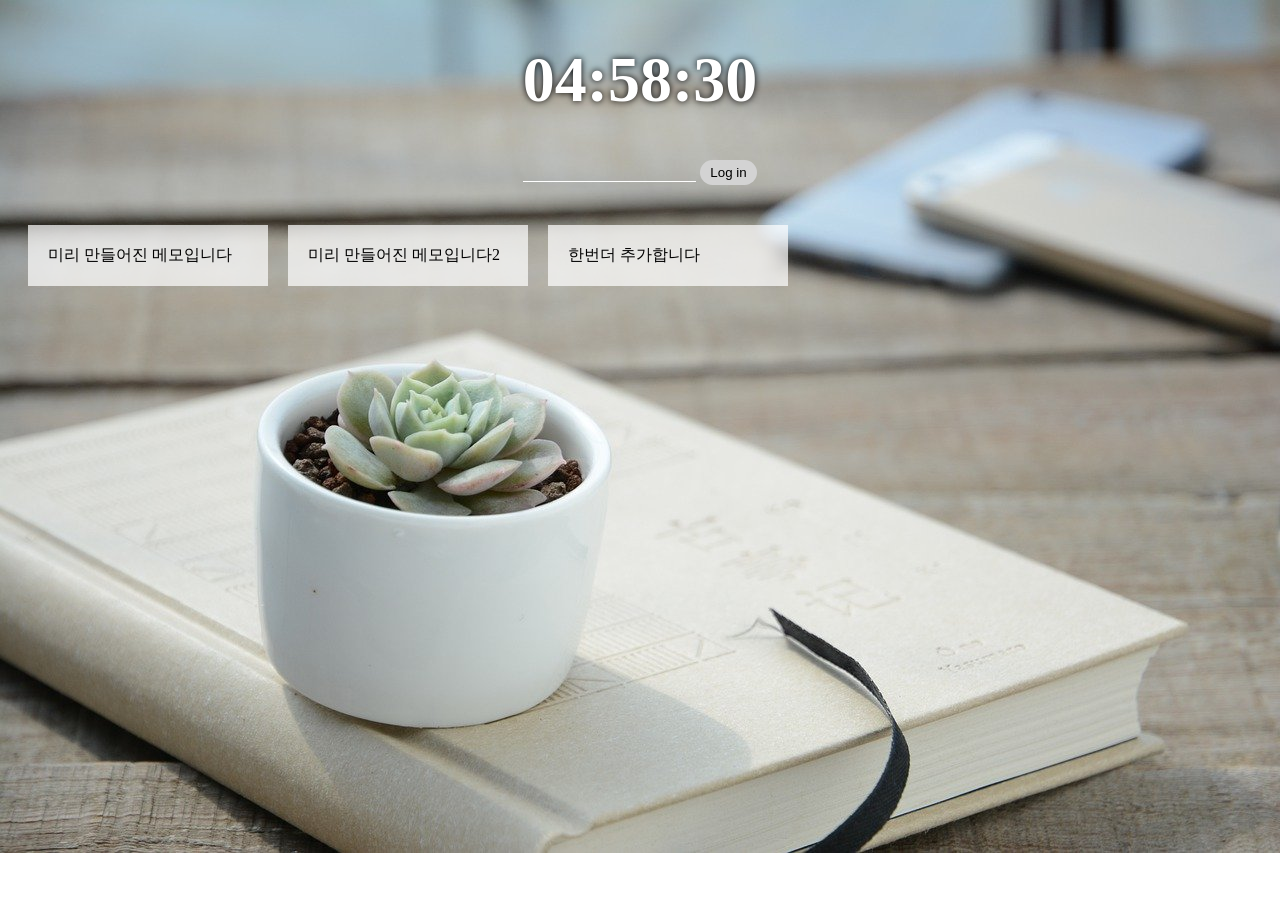
<file: JQuery-master(프로젝트,업다운게임)/미니프로젝트/index.html>
<!DOCTYPE html>
<html lang="en">
<head>
    <meta charset="UTF-8">
    <meta http-equiv="X-UA-Compatible" content="IE=edge">
    <meta name="viewport" content="width=device-width, initial-scale=1.0">
    <title>mini project</title>
    <link rel="stylesheet" href="./css/common.css">
    <script src="https://code.jquery.com/jquery-3.6.0.min.js" integrity="sha256-/xUj+3OJU5yExlq6GSYGSHk7tPXikynS7ogEvDej/m4=" crossorigin="anonymous"></script>

</head>
<body>
    <h1 id="clock">00:00:00</h1>
    <h1 id="greeting"></h1>

    <!-- 아이디 폼 -->
    <form id="login-form">
        <input type="text">
        <input type="submit" value="Log in">
    </form>

    <!-- 메모와 투두 폼 -->
    <form id="memo-form" class="hidden">
        <input type="text" placeholder="메모를 입력해주세요." required >
        <input type="submit" value="메모" >
        <input id="todo-button" type="button" value="투두">
    </form>

    <!-- 투두 보드 -->
    <ul class="todo" id="todo-board"></ul>
    <!-- 메모 보드 -->
    <div class="flex" id="memo-board"></div>

    <!-- body 아래 스트립트 시작-->
    <script src="./js/login.js"></script>
    <script src="./js/memo.js"></script>
    <script src="./js/background.js"> </script>
    <script src="./js/clock.js"></script>
    <script src="./js/todolist.js"></script>
</body>
</html>
</file>
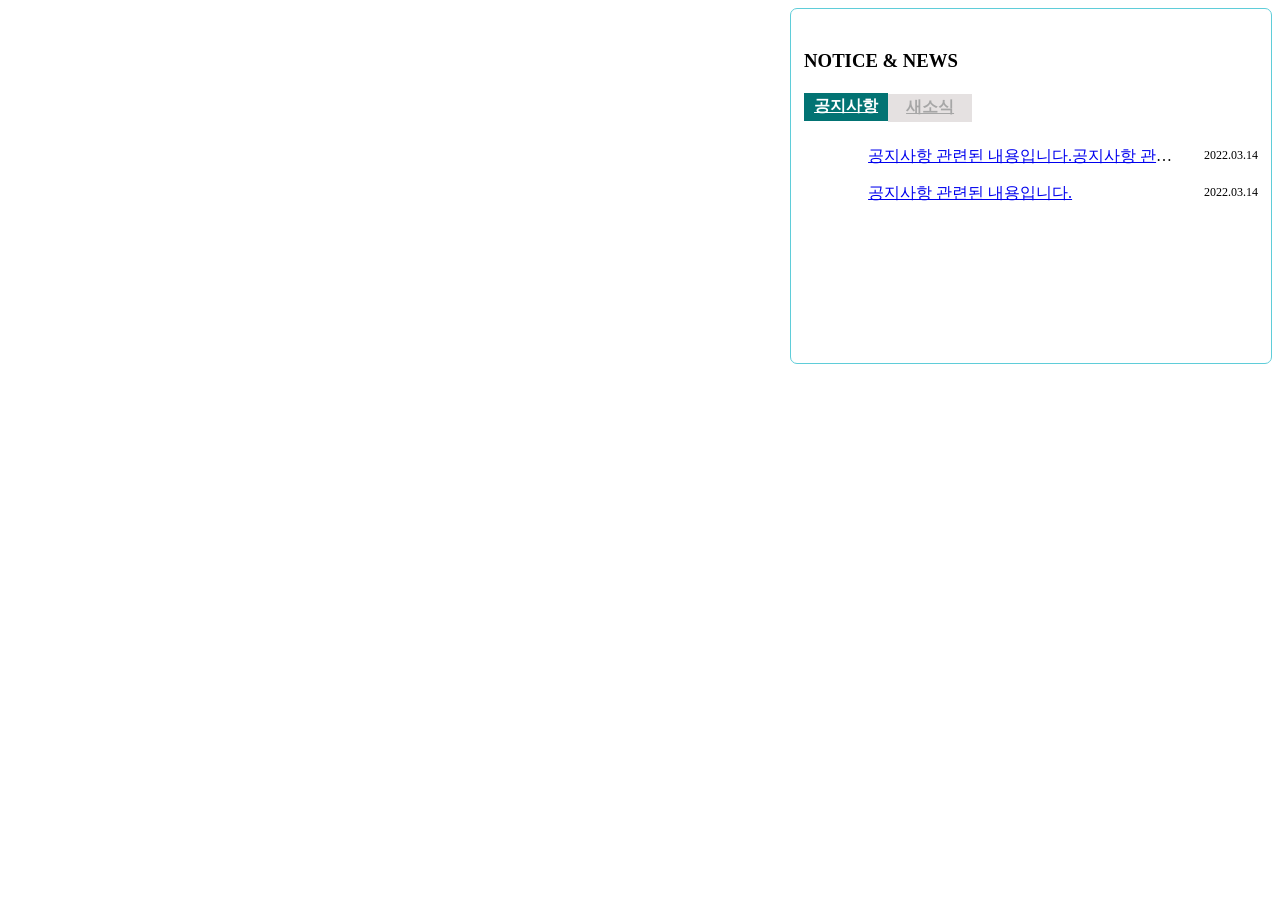
<file: JQ연습프로젝트(바,폰트,탭)/탭메뉴.html>
<!DOCTYPE html>
<html lang="en">
<head>
    <meta charset="UTF-8">
    <meta http-equiv="X-UA-Compatible" content="IE=edge">
    <meta name="viewport" content="width=device-width, initial-scale=1.0">
    <title>Document</title>
    <script src="https://code.jquery.com/jquery-3.6.0.min.js" integrity="sha256-/xUj+3OJU5yExlq6GSYGSHk7tPXikynS7ogEvDej/m4=" crossorigin="anonymous"></script>

    <style>
        /* 공지사항 섹션 */
        #notice_tab_wrap{
            width: 35.91269841269841%;/*362px*/
            height: 332px;
            border: 1px solid #5FCDD9;
            border-radius: 7px;
            background-color: #fff;
            position: relative;
            margin-bottom: 40px;
            float: right;
            padding: 22px 13px 0;
        }

        /* 공지사항 섹션 중 선택되지 않은 탭 */
        #notice_tab_wrap h4 a{
            background-color: #e5e1e1;
            color: #a6a6a6;
            text-align: center;
            width: 84px;
            height: 28px;
            line-height: 26px;
            display: inline-block;
        }

        /* 공지사항 섹션 선택된 탭*/
        #notice_tab_wrap h4 a.on{
            background-color: #027373;
            color: #fff;
        }

        /* 공지사항 섹션 버튼의 위치*/
        #notice_tab_wrap .tab_btn_1{
            margin-bottom: 15px;
        }
        #notice_tab_wrap .tab_btn_2{
            position: absolute;
            left: 97px;
            top: 64px;
        }

        /* 공지사항 섹션 증 내용*/
        #notice_tab_wrap li{
            height: 37px;
            line-height: 37px;
            position: relative;
            padding-left: 24px;
            padding-right: 70px;
            white-space: nowrap;
            overflow: hidden;
            text-overflow: ellipsis;
        }
        #notice_tab_wrap li span{
            position: absolute;
            top: 0;
            right: 0;
            font-size: 12px;
        }

        /* 공지사항 섹션 중 아무것도 적혀있지 않을 때 중앙 정렬*/
        #notice_tab_wrap .no_write{
            text-align: center;
        }
        #notice_tab_wrap .icon_more{
            position: absolute;
            top: 24px;
            right: 16px;
            color: #027373;
            font-size: 12px;
        }

        /* 공지사항 섹션 중 탭 컨테이너를 모두 숨김 */
        #notice_tab_wrap > div{
            display: none;
        }
        /* 공지사항 섹션 중 선택된 섹션 보임 */
        #notice_tab_wrap > div.tab_container_1{
            display: block;
        }

    </style>
</head>
<body>
    <!-- 공지사항 섹션 -->
    <section id="notice_tab_wrap" class="rounded">
        <h3 class="sec_tit_1">NOTICE &amp; NEWS</h3>
        
        <!--** 직접 작성할 공간 **-->
        <!-- 첫번째 탭 -->
        <h4 class="tab_btn_1"><a href="#" class="on">공지사항</a></h4>
        <div class="tab_container_1">
            <ul>
                <li><a href="#">공지사항 관련된 내용입니다.공지사항 관련된 내용입니다.공지사항 관련된 내용입니다.</a><span>2022.03.14</span></li>
                <li><a href="#">공지사항 관련된 내용입니다.</a><span>2022.03.14</span></li>
            </ul>
        </div>
        <!-- //첫번째 탭 -->

        <!-- 두번째 탭 -->
        <h4 class="tab_btn_2"><a href="#">새소식</a></h4>
        <div class="tab_container_2">
            <p class="no_write">등록된 내용이 없습니다.</p>
        </div>
        <!-- //두번째 탭 -->
    </section>
    <!-- //공지사항 섹션 -->


    <script>
    // 탭 메뉴 숨기기 및 활성화
    $("#notice_tab_wrap h4 a").on("click", tabmenu);
	function tabmenu(e) {
		/* 직접 작성할 공간 */
		e.preventDefault();
		const $ts = $(this); // a버튼
		const $next = $ts.parent().next(); //a버튼의 부모 h4의 형제인 div를 들고옴

		 // 현재 탭 컨테이너가 display가 none인지.
		if($next.is(":hidden")) {
			// 모든 버튼의 색을 회색으로 변경
			$("#notice_tab_wrap h4 a").removeClass("on");
			// 자신의 버튼을 활성화
			$ts.addClass("on");

			// 보이는 모든 div내용을 숨김
			$("#notice_tab_wrap > div:visible").hide();
			// 자신의 div내용 보임
			$next.show();
		}

	}
    </script>
</body>
</html>
</file>
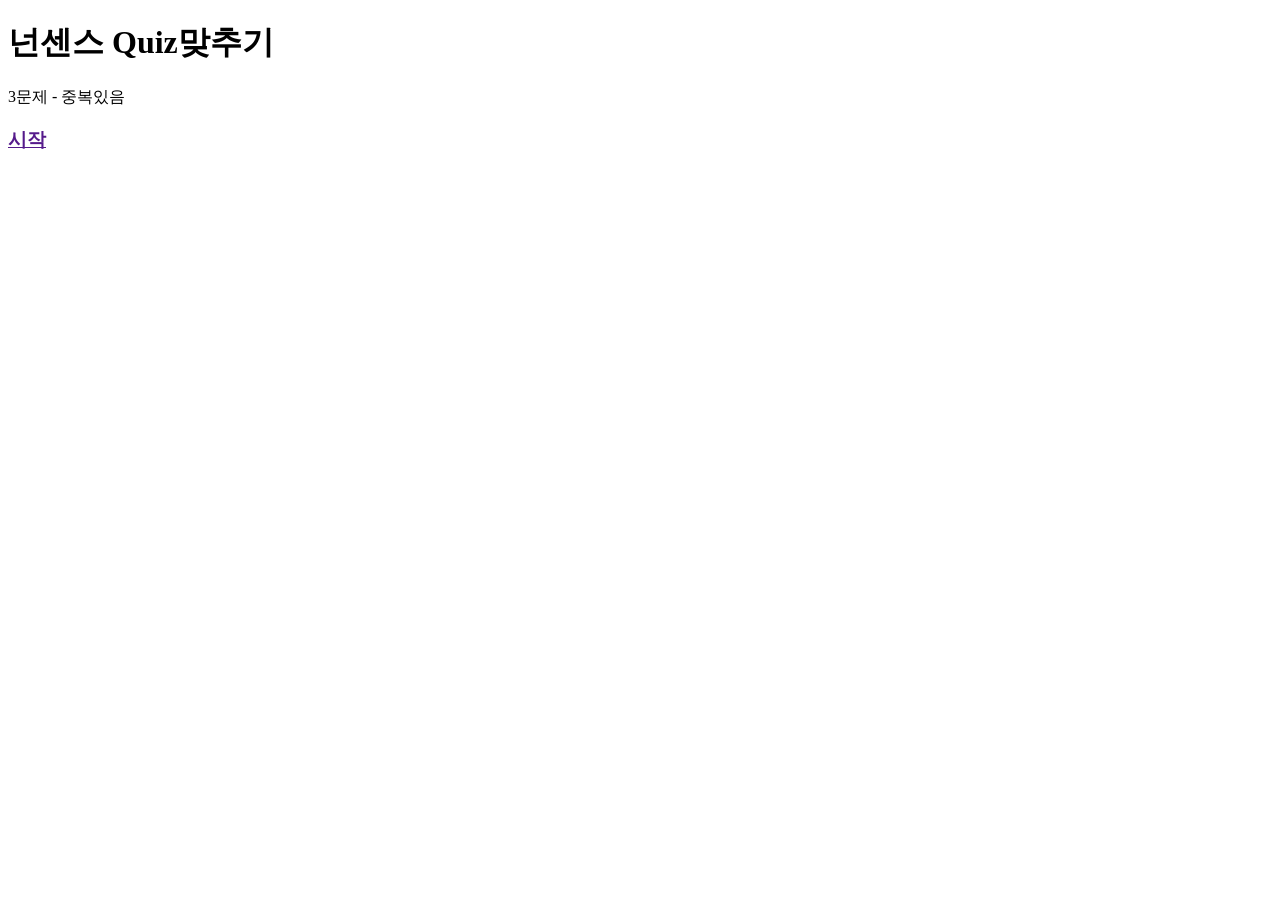
<file: 넌센스퀴즈/넌센스퀴즈.html>
<!DOCTYPE html>
<html lang="en">
<head>
    <meta charset="UTF-8">
    <meta http-equiv="X-UA-Compatible" content="IE=edge">
    <meta name="viewport" content="width=device-width, initial-scale=1.0">
    <title>Document</title>
    <script
    src="https://code.jquery.com/jquery-3.6.0.min.js"
    integrity="sha256-/xUj+3OJU5yExlq6GSYGSHk7tPXikynS7ogEvDej/m4="
    crossorigin="anonymous"></script>
</head>
<body>
    
    <h1>넌센스 Quiz맞추기</h1>
    <p>3문제 - 중복있음</p>
    <h3><a href="" id="start">시작</a></h3>  <!--a코드 새로고침 막아줘야함 / e.preventDefault();-->

    <h3 id="quiz"></h3>
    <!--form을 사용하게되면 submit이벤트 사용가능-->
    <form id="input_form" style="display: none;">
        <!--JQuery의 show,hide사용을 위해 display:none-->
        <input type="text">
    </form>
    <p id="score"></p>

    <script>
        //사용되는 변수들
        let score = 0;
        let count = 0; //문제를 몇번 풀었는지 확인하기 위함
        let randomnum = 0 //문제를 랜덤으로 출력하기 위한 숫자
        quizArray = [
            {quiz:"13+50",answer:"63"},
            {quiz:"10-3",answer:"7"},
            {quiz:"10-10",answer:"0"},
            {quiz:"0*39",answer:"0"},
            {quiz:"20*1",answer:"20"}
            ];

        //시작을 눌렀을때 입력란 보이기
        $("#start").on("click",function(e){
            e.preventDefault();
            $("#input_form").hide().slideDown();
            $("#input_form").children().first().focus();

            //시작버튼을 눌렀을때 출력되는 문제
            quizstart();
        });

        //submit이벤트 발생시 input값비교
        $("#input_form").on("submit",function(e){
            e.preventDefault();
            //랜덤퀴즈의 답을 가지고 옴
            const answer = quizArray[randomnum].answer;
            const $user = $("#input_form").children().first().val();
            //val() -> 선택 요소 텍스트값을 받아옴
            //.prop("value")

            //문제의 횟수를 증가
            count++;
            //답과 사용자값이 같다면 점수를 올림
            if($user == answer) {
                score++;
                $("#score").text(`${score}점입니다.`);
            }
            
            //퀴즈를 새로 내고, 입력값을 "" 넣어줌
            quizstart();
            $("#input_form").children().first().val("");

            //count가 3이라면 input_form을 숨기고 퀴즈 문제 "" 넣어줌
            if(count==3){
                $("#input_form").hide();
                $("#quiz").text("");
                count = 0;
                score = 0;
            }
        });

        function quizstart(){
            randomnum = Math.floor(Math.random()*quizArray.length)
            $("#quiz").text(quizArray[randomnum].quiz);
        }
    </script>
</body>
</html>
</file>
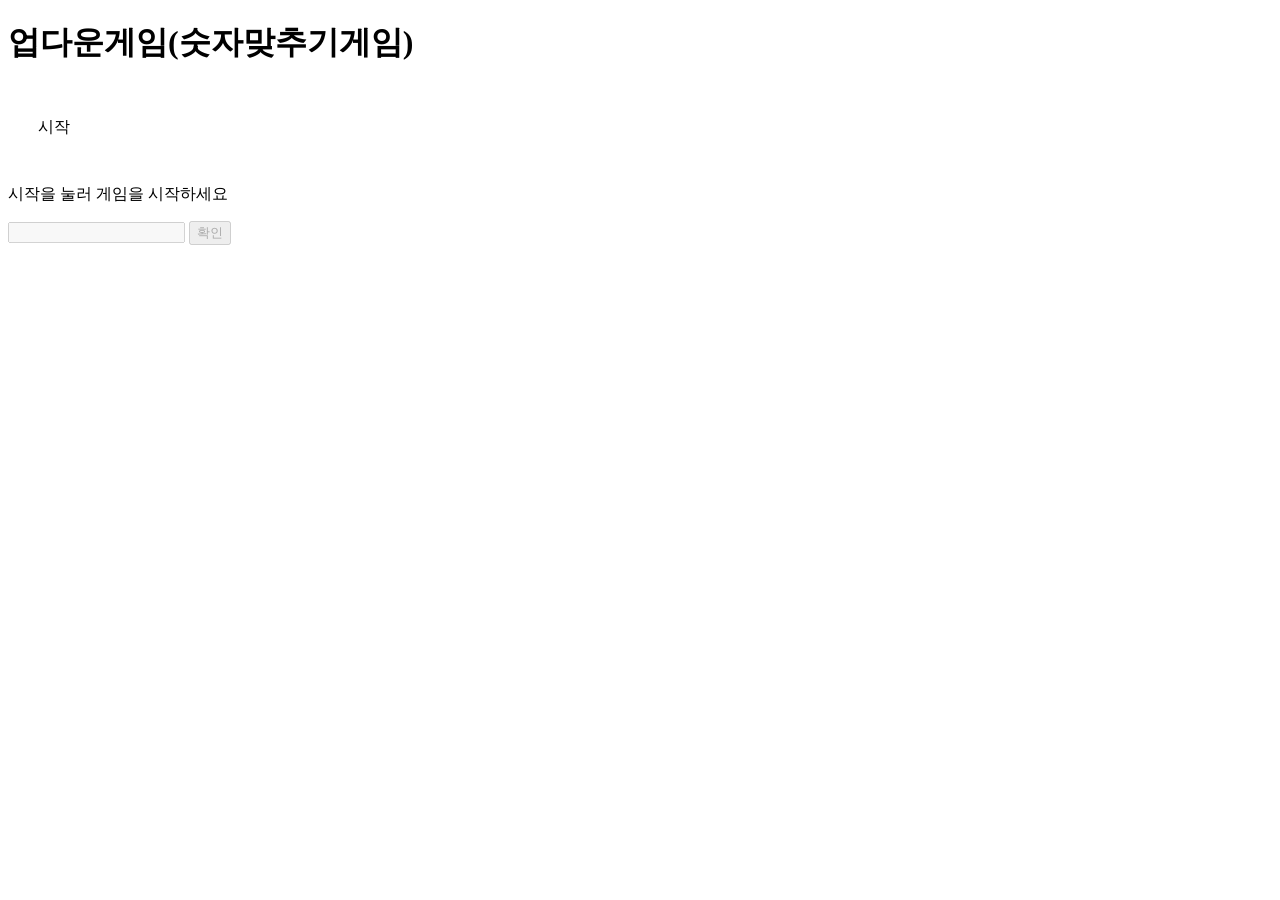
<file: 업다운게임2/이벤트실습2.html>
<!DOCTYPE html>
<html lang="en">
<head>
    <meta charset="UTF-8">
    <meta http-equiv="X-UA-Compatible" content="IE=edge">
    <meta name="viewport" content="width=device-width, initial-scale=1.0">
    <title>Document</title>
    <script
    src="https://code.jquery.com/jquery-3.6.0.min.js"
    integrity="sha256-/xUj+3OJU5yExlq6GSYGSHk7tPXikynS7ogEvDej/m4="
    crossorigin="anonymous"></script>
    
    <script src="./game.js"></script>
    
    <link rel="stylesheet" href="./game.css">
    
</head>
<body>
    <h1>업다운게임(숫자맞추기게임)</h1>
    <a id="start_button" > 시작 </a>
    <p id="explan">시작을 눌러 게임을 시작하세요</p>
    
    <form id="game_form">
        <input type="text" name="" id="user_num" required>
        <input id="check_button" type="submit" value="확인">
    </form>
    <p id="result"> </p>
    <ul id="log"></ul>
</body>
</html>
</file>
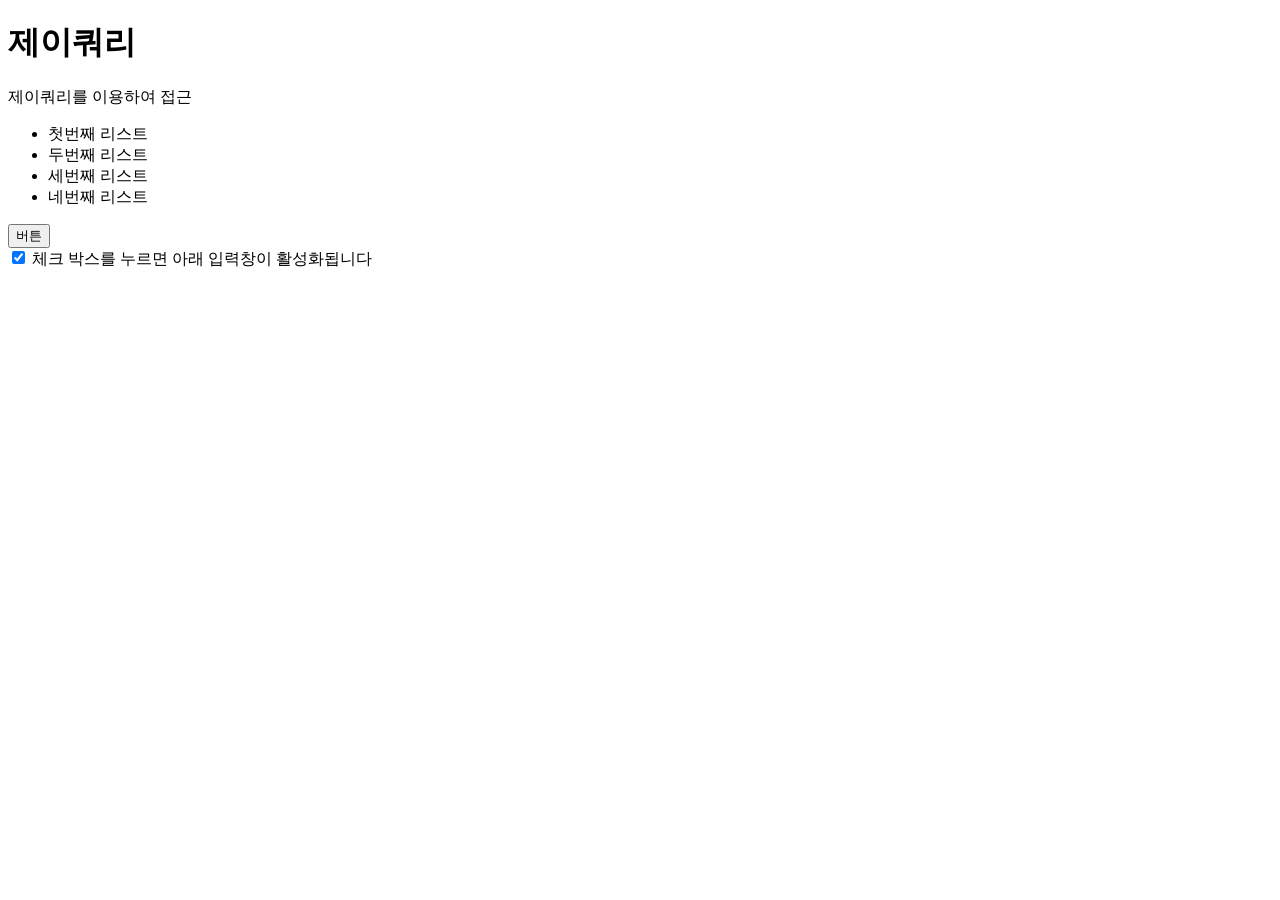
<file: JQuery-master(프로젝트,업다운게임)/section01/제이쿼리적용.html>
<!DOCTYPE html>
<html lang="en">
<head>
    <meta charset="UTF-8">
    <meta http-equiv="X-UA-Compatible" content="IE=edge">
    <meta name="viewport" content="width=device-width, initial-scale=1.0">
    <title>Document</title>
    <script src="https://code.jquery.com/jquery-3.6.0.min.js" integrity="sha256-/xUj+3OJU5yExlq6GSYGSHk7tPXikynS7ogEvDej/m4=" crossorigin="anonymous"></script>
    <link rel="stylesheet" href="common.css">
</head>
<body>
    <h1>제이쿼리</h1>
    <p>제이쿼리를 이용하여 접근</p>

    <ul>
        <li>첫번째 리스트</li>
        <li>두번째 리스트</li>
        <li id="li_id">세번째 리스트</li>
        <li>네번째 리스트</li>
    </ul>
    <button>버튼</button>

    <form id="form_id">
        <input type="checkbox" name="" id="text_check" checked>
        체크 박스를 누르면 아래 입력창이 활성화됩니다 <br>
        <input type="text" disabled="true" id="text_input" class="hidden">
    </form>


    <script>
        $(function() { // 문서준비 메소드
            $("p").on("click", function() { // 이벤트 메소드
                const p = $("p"); //제이쿼리 객체를 변수에 넣어서 사용가능

                $("p").css("color", "red").html("내용을 바꿉니다");
                
                //요소 내부 추가
                $("body").append($("<p>").text("새로만든p태그입니다"));
                
                //요소 외부 추가
                $("p:first").after($("<p>").text("새로만든p태그입니다"));

                $("p:last").remove();

                $("body").append($("h1").clone());

                // 동일하게 제이쿼리 메소드를 사용
                p.css("background-color","yellow"); 
            });
        });

        $("button").on("click", function(){
            //자식요소 탐색
            $("ul").children().first().css("color", "blue");
            //필터메소드를 이용한 탐색
            $("ul").children().filter(":last").css("color", "blue");
            //find 메소드를 이용한 자손 탐색
            $("ul").find("#li_id").css(
                { //css와 동일하게 값 입력
                    color : "yellow",
                    "background-color" : "blue"
                    // - 으로 두개의 단어가 연결된 스타일이름은
                    // "" 감싸서 사용을 하거나
                    // 첫번째 단어 뒤에 오는 첫 알파벳을 대문자로사용
                }
            );

            //css의 스타일 값에 접근
            console.log ( $("#li_id").css("background-color") );
        });
        
        $("#text_check").on("click", function(){
            console.log( $("#text_check").prop("checked") );
            // 하나의 자리에 
            // 값을 1개만 넣어줄 때는 "" 감싼 문자열로
            // 값을 여러개 넣어줄 때는  {} 감싼 객체로 { 변수명 : 값/메소드 , }
            if ( $("#text_check").prop("checked") ) { // 체크되었을때 true
                // 체크되었을때
                $("#text_input").prop({ // prop과 attr를 통해 속성 접근
                    disabled : false
                }).removeClass("hidden"); //class제거
                $("#text_input").attr("title","체크박스가 보입니다");
            }
            else {
                //체크가 안되었을때
                $("#text_input").prop("disabled", "true").addClass("hidden"); // class추가
                $("#text_input").removeAttr("title");
            }

            $("h1").toggleClass("color");
        });


    </script>
</body>
</html>
</file>
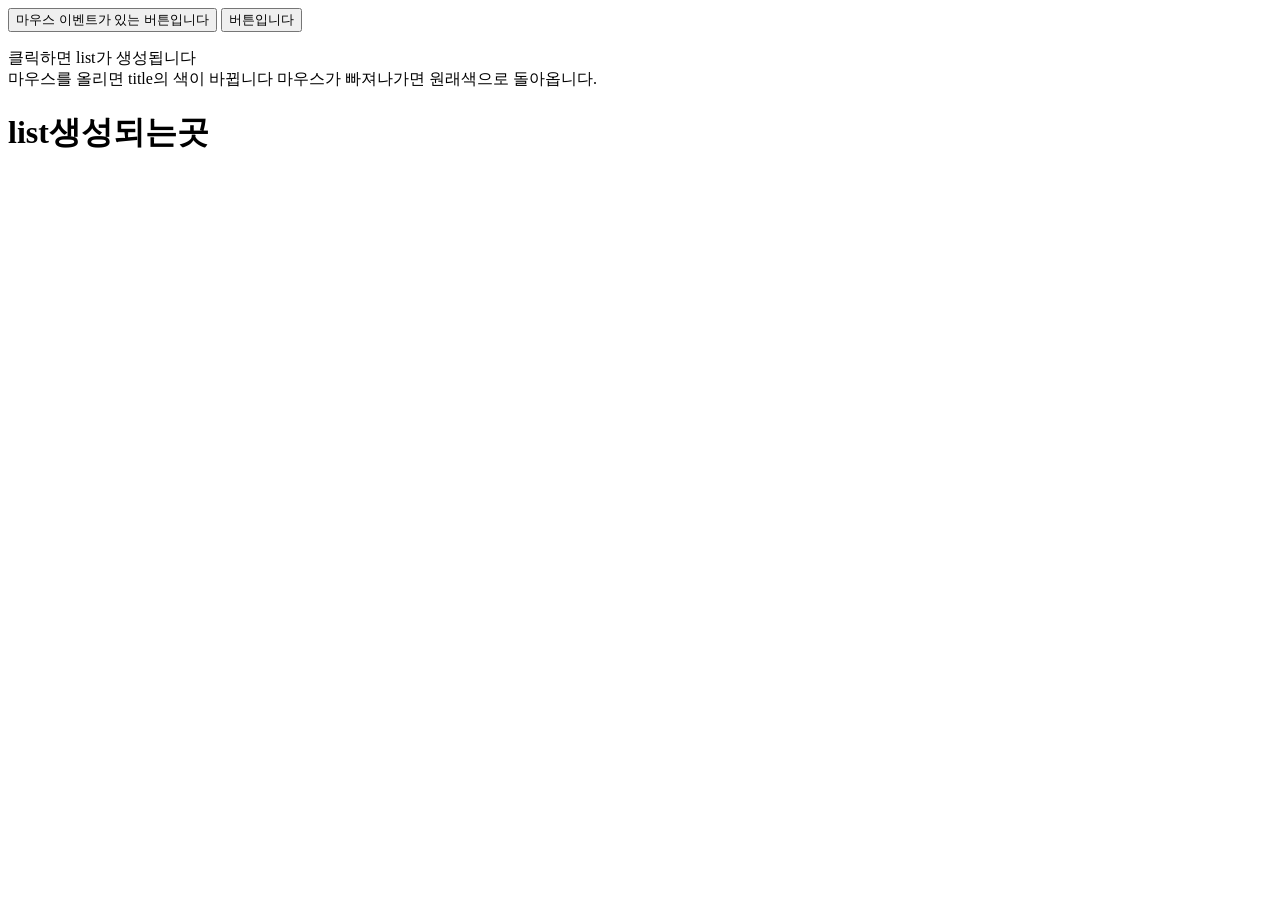
<file: JQuery-master(프로젝트,업다운게임)/section02/마우스이벤트.html>
<!DOCTYPE html>
<html lang="en">
<head>
    <meta charset="UTF-8">
    <meta http-equiv="X-UA-Compatible" content="IE=edge">
    <meta name="viewport" content="width=device-width, initial-scale=1.0">
    <title>Document</title>
    <script src="https://code.jquery.com/jquery-3.6.0.min.js" integrity="sha256-/xUj+3OJU5yExlq6GSYGSHk7tPXikynS7ogEvDej/m4=" crossorigin="anonymous"></script>

</head>
<body>
    <button id="mouse"> 마우스 이벤트가 있는 버튼입니다</button>

    <button id="button"> 버튼입니다</button>
    <p> 
        클릭하면 list가 생성됩니다 <br>
        마우스를 올리면 title의 색이 바뀝니다 마우스가 빠져나가면 원래색으로 돌아옵니다.
    </p>
    <h1 id="title">list생성되는곳</h1>
    <ul id="list"></ul>


    <script>
        $("#mouse").on({
            // click, mouseenter 사용가능
            dblclick : function() {
                $("body").append("마우스를 더블클릭했습니다<br>")
            },
            mouseleave : function() {
                $("body").append("마우스가 버튼에서 떠났습니다<br>");
            }
        });

        $("#button").on({
            click : function(){
                $("ul").append($("<li>새로운 리스트가 생성되었습니다</li>"));
                $("ul").append($("<li>").append("새로운 리스트가 생성되었습니다"));
            },
            mouseenter : function() {
                $("#title").css("color","red");
            },
            mouseleave : function() {
                $("#title").css("color", "black");
            }
        });
    </script>
</body>
</html>
</file>
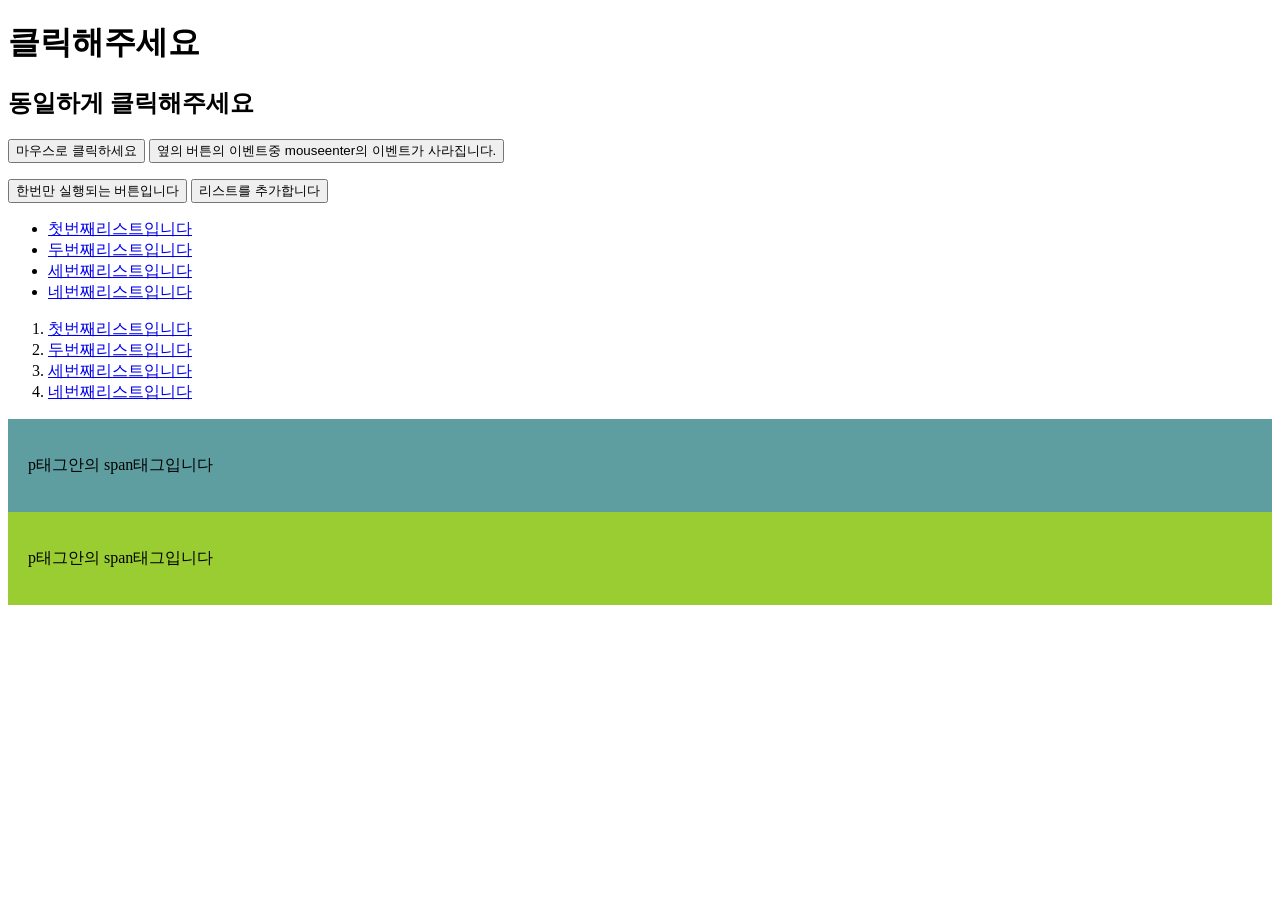
<file: JQuery-master(프로젝트,업다운게임)/section02/이벤트.html>
<!DOCTYPE html>
<html lang="en">
<head>
    <meta charset="UTF-8">
    <meta http-equiv="X-UA-Compatible" content="IE=edge">
    <meta name="viewport" content="width=device-width, initial-scale=1.0">
    <script src="https://code.jquery.com/jquery-3.6.0.min.js" integrity="sha256-/xUj+3OJU5yExlq6GSYGSHk7tPXikynS7ogEvDej/m4=" crossorigin="anonymous"></script>
    <title>Document</title>
</head>
<body>
    <h1>클릭해주세요</h1>
    <h2>동일하게 클릭해주세요</h2>

    <button id="multi_button">마우스로 클릭하세요</button>
    <button id="delete_event">옆의 버튼의 이벤트중 mouseenter의 이벤트가 사라집니다.</button>
    <p id="text"></p>

    <button id="one_button">한번만 실행되는 버튼입니다</button>

    <button id="list_add">리스트를 추가합니다</button>

    <ul>
        <li><a href="#">첫번째리스트입니다</a></li>
        <li><a href="#">두번째리스트입니다</a></li>
        <li><a href="#">세번째리스트입니다</a></li>
        <li><a href="#">네번째리스트입니다</a></li>
    </ul>

    <ol>
        <li><a href="#">첫번째리스트입니다</a></li>
        <li><a href="#">두번째리스트입니다</a></li>
        <li><a href="#">세번째리스트입니다</a></li>
        <li><a href="#">네번째리스트입니다</a></li>
    </ol>

    <div class="outbox" style="background-color: cadetblue; padding: 20px;">
        <p id="p">p태그안의 <span id="span">span태그</span>입니다</p>
    </div>

    <div class="outbox_capture" style="background-color: yellowgreen; padding: 20px;">
        <p id="p_capture">p태그안의 <span id="span_capture">span태그</span>입니다</p>
    </div>

    <!--스트립트-->
    <script>

        $("h1, h2").on("click", function() {
            //this는 현재 이벤트가 일어난 요소
            //현재 선택된 요소
            $(this).css("color","red");
        });

        $("#multi_button").on({
            // 여러개의 이벤트 핸들러를 실행할 수 있다
            // 형태는 자바스크립트의 객체.
            click : function() {
                $("#text").text("마우스를 클릭했습니다")
            },
            mouseenter : function() {
                $("#text").append("마우스가 버튼 위로 올라왔습니다<br>")
            }
        });

        //one 메소드를 사용하면 이벤트가 한번만 실행된다.
        $("#one_button").one("click", function() {
            $(this).append("한번만 실행되는 이벤트입니다")
        });

        $("#delete_event").on("click", function(){
            //off메소드를 사용하면 이벤트를 제거할 수 있다.
            $("#multi_button").off("mouseenter");
        } );

        //a태그에 직접 접근하여 이벤트생성
        $("ul li a").on("click", function(e){
            e.preventDefault();
            $(this).text("실행되지않습니다");
        });

        //ol의 이벤트 위임을 통해서 생성된 a태그에도 이벤트가 실행된다.
        $("ol").on("click","a", function(e){
            e.preventDefault();
            $(this).text("실행되지않습니다");
        });

        $("#list_add").on("click", function(){
            $("ul").append("<li><a href='#'>추가된리스트입니다</a></li>")
            $("ol").append("<li><a href='#'>추가된리스트입니다</a></li>")
        });


        // 이벤트 전파방식 - 버블링과 캡처링
        // 이벤트 버블링 - 기본, 제이쿼리
        // 이벤트요소를 찾은 후에 위로 올라가면서 동일한 이벤트가 있다면 실행
        $(".outbox").on("click", function() {
            $("body").append("outbox가 클릭되었습니다<br>");
        });
        $("#p").on("click", function() {
            $("body").append("p가 클릭되었습니다<br>");
        });
        $("#span").on("click", function(e) {
            // 이벤트가 위로 버블링되는 것을 막는다.
            e.stopPropagation();
            $("body").append("span이 클릭되었습니다<br>");
        });
        
        // 이벤트 캡쳐링
        // 이벤트 요소를 찾기위해 DOM트리 아래로 내려가면서 동일한 이벤트가 있다면 실행
        document.querySelector(".outbox_capture")
                .addEventListener("click", function(){
                    $("body").append("outbox가 클릭되었습니다<br>");
        }, true);

        document.querySelector("#p_capture")
                .addEventListener("click", function(){
                    $("body").append("p가 클릭되었습니다<br>");
        }, true);

        document.querySelector("#span_capture")
                .addEventListener("click", function(){
                    $("body").append("span이 클릭되었습니다<br>");
        }, true);

    </script>
</body>
</html>
</file>
<file: JQuery-master(프로젝트,업다운게임)/미니프로젝트/css/common.css>
.hidden {
    display: none;
}
#clock {
    text-align: center;
    color: white;
    text-shadow: 0px 0px 7px black;
    font-size: 4em;
}
#greeting {
    text-align: center;
    color: white;
}

form {
    text-align: center;
}

form input[type="text"]{
    background-color: transparent;
    border: none;
    border-bottom: solid 1px white;
    color: white;
}

form input[type="text"]::placeholder {
    color :white;
    text-align: center;
}

form input[type="text"]:focus {
    outline:none;
}

form input[type="submit"], form input[type="button"] {
    background-color: lightgray;
    border: none;
    border-radius: 30px;
    padding: 5px 10px;
}
form input[type="submit"]:hover {
    background-color: lightblue;
}
form input[type="button"]:hover {
    background-color: lightpink;
}

ul {
    list-style-type: none;
}
ul li {
    border-bottom: white 1px solid;
    margin-top: 10px;
    margin-right: 40px;
}

ul li button {
    float: right;
    border-radius: 10px;
    border: none;
}

.flex {
    margin: 30px 10px;
    display: flex;
    flex-wrap: wrap;
}

.flex div {
    background-color: rgba(255,255,255,0.7);
    width: 200px;
    padding: 20px;
    margin: 10px;
    word-break: break-word;
}
</file>
<file: 업다운게임2/game.css>
#start_button {
    display: inline-block;
    background-color: rgbe(44,44,44);
    padding: 20px;
    margin: 10px;
    border-radius: 20px;
}
#start_button:hover {
    background-color: darkorange;
}
</file>
<file: JQuery-master(프로젝트,업다운게임)/section01/common.css>
.hidden {
    display: none;
}

.color {
    color: blue;
}
</file>
